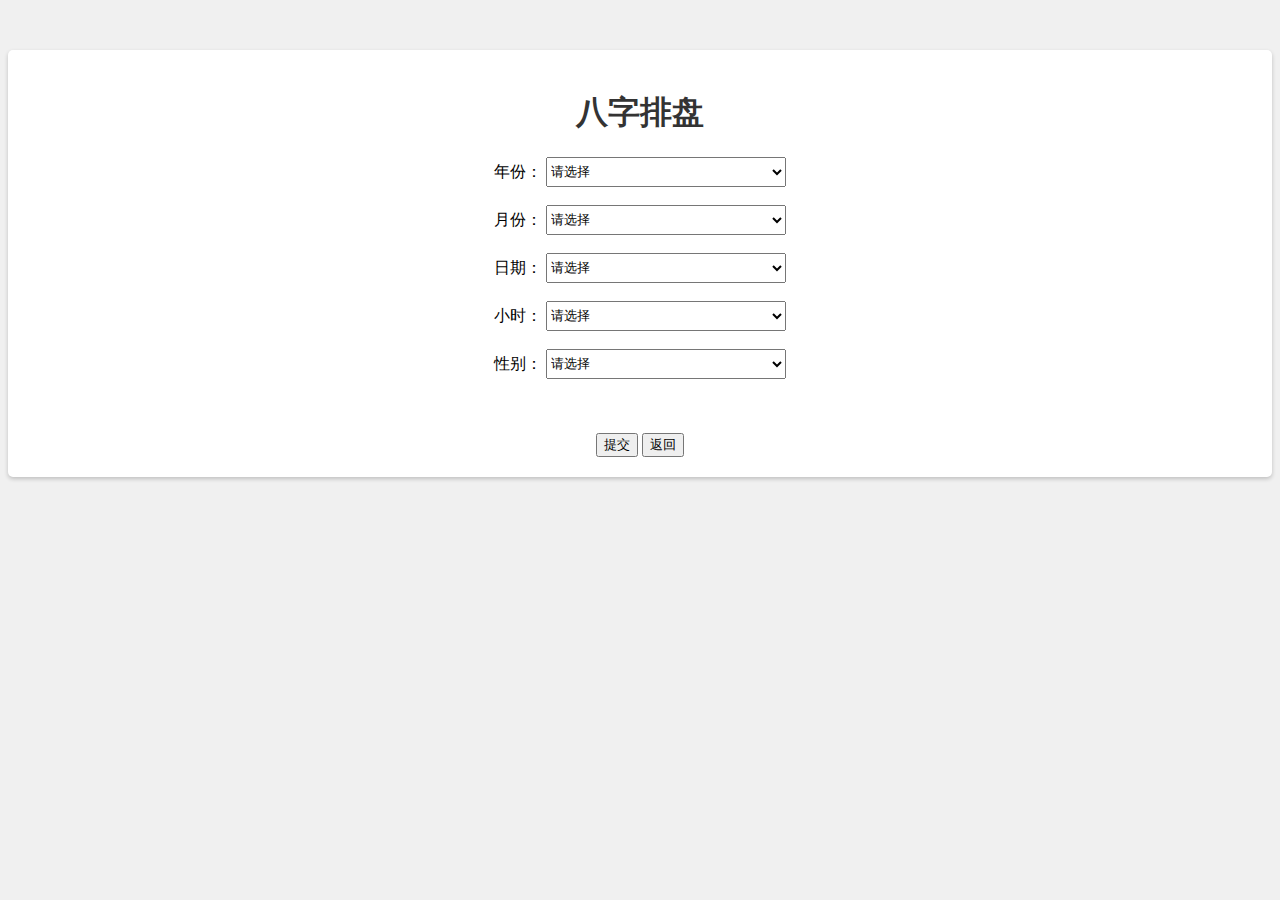
<file: bazi.html>
<!DOCTYPE html>
<html>

<head>
  
    <style>
        body {
          font-family: Arial, sans-serif;
          background-color: #f0f0f0;
          text-align: center;
        }
        
        h1 {
          color: #333;
        }
        
        .container {
          margin: 50px auto;
          padding: 20px;
          background-color: #fff;
          border-radius: 5px;
          box-shadow: 0 2px 4px rgba(0, 0, 0, 0.2);
        }
        select{
            width: 240px;
            height: 30px;
        }
        .gender-radio label {
      margin-right: 20px;
    }
      </style>
  <title>八字排盘</title>
</head>
<body>
    <div class="container">
  <h1>八字排盘</h1>
  <form action="/result" method="GET" >
    <div class="custom-select">
        <label for="year">年份：</label>
        <select id="year" name="year" required><option value="">请选择</option></select>
        <br><br>
        <label for="month">月份：</label>
        <select id="month" name="month" required><option value="">请选择</option></select><br><br>
        <label for="day">日期：</label>
        <select id="day" name="day" required><option value="">请选择</option></select><br><br>
        <label for="hour">小时：</label>
        <select id="hour" name="hour" required><option value="">请选择</option></select><br><br>
        <label for="gender">性别：</label>
        <select id="gender" name="gender" required>
          <option value="">请选择</option>
          <option value="男">男</option>
          <option value="女">女</option>
        </select><br><br>
     
       
     
    </div>
   
  
   
    <span id="error" style="color: red;"></span>
    <br><br>
    <button type="submit" id='submit-button'>提交</button>    <button id="returnButton">返回</button>
  </form>
    </div>
 
</body>
</html>
<script>
   var returnButton = document.getElementById("returnButton");

// 添加点击事件监听器
returnButton.addEventListener("click", function() {
    // 执行返回操作，导航到指定网页地址
    window.location.href = "http://127.0.0.1:5500/%E7%BD%91%E9%A1%B5/app/index.html";
});
   // 获取当前年份和月份
   const currentDate = new Date();
    const currentYear = currentDate.getFullYear();
    const currentMonth = currentDate.getMonth() + 1;

    // 设置年份下拉框选项
    const yearSelect = document.getElementById('year');
    yearSelect.options[0].selected = true; // 将空选项设为默认选中
    for (let year = 1900; year <= currentYear; year++) {
      const option = document.createElement('option');
      option.value = year;
      option.textContent = year;
      yearSelect.appendChild(option);
    }

    // 设置月份下拉框选项
    const monthSelect = document.getElementById('month');
    monthSelect.options[0].selected = true; // 将空选项设为默认选中
    for (let month = 1; month <= 12; month++) {
      const option = document.createElement('option');
      option.value = month;
      option.textContent = month;
      monthSelect.appendChild(option);
    }

    // 根据选中的年份和月份设置日期下拉框选项
    function updateDateOptions() {
      const year = parseInt(yearSelect.value);
      const month = parseInt(monthSelect.value);

      const dateSelect = document.getElementById('day');
   

      // 获取指定年份和月份的最后一天日期
      const lastDay = new Date(year, month, 0).getDate();

      // 设置日期下拉框选项
      for (let day = 1; day <= lastDay; day++) {
        const option = document.createElement('option');
        option.value = day;
        option.textContent = day;
        dateSelect.appendChild(option);
      }
    }

    // 设置时间下拉框选项
    const hourSelect = document.getElementById('hour');
    hourSelect.options[0].selected = true; // 将空选项设为默认选中
    for (let hour = 1; hour <= 24; hour++) {
      const option = document.createElement('option');
      option.value = hour;
      option.textContent = hour;
      hourSelect.appendChild(option);
    }

    // 根据选中的年份和月份更新日期选项
    yearSelect.addEventListener('change', updateDateOptions);
    monthSelect.addEventListener('change', updateDateOptions);

    






    
  


</script>
</file>
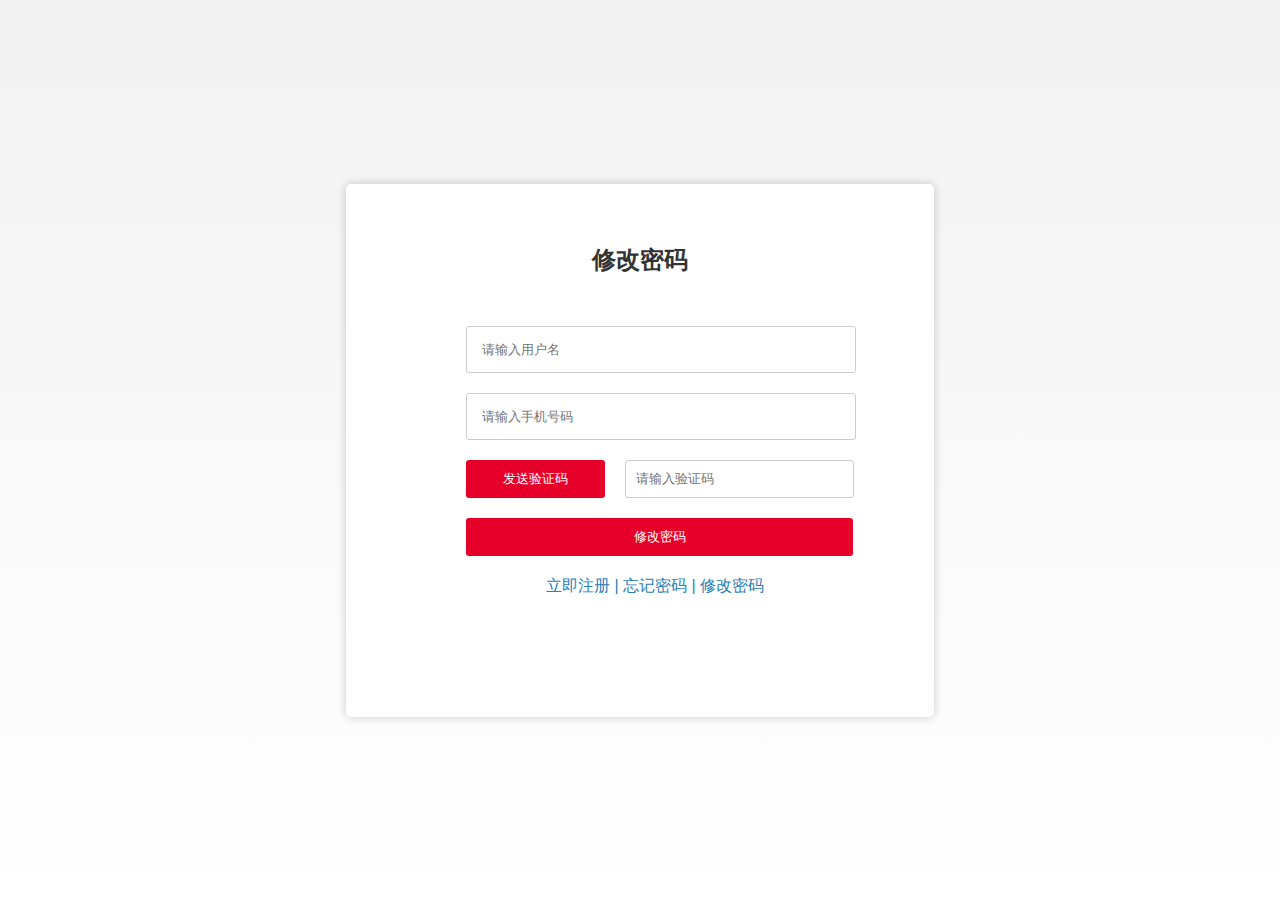
<file: 登录页面/changepassword.html>
<!DOCTYPE html>
<html>
<head>
    <title>找回密码</title>
    <style>
        body {
            background: linear-gradient(to bottom, #f2f2f2, #fff);
            font-family: Arial, sans-serif;
            display: flex;
            align-items: center;
            justify-content: center;
            height: 100vh;
            margin: 0;
        }
        
        .login-container {
            background-color: #fff;
            border-radius: 5px;
            padding: 120px;
            box-shadow: 0 0 10px rgba(0, 0, 0, 0.2);

            animation: slide-up 0.5s ease;
        }
        
        .login-container h2 {
            text-align: center;
           
            margin-top: -60px;
            margin-bottom: 50px;
            color: #333;
        }
        
        .form-group {
            margin-top: 20px;
            margin-right: 50px;
        }
        
        .form-group label {
            display: block;
            margin-bottom: px;
            color: #666;
        }
        
        .form-group input {
            width: 120%;
            padding: 15px;
            
            border: 1px solid #ccc;
            border-radius: 3px;
        }
        
        .form-group input:focus {
            outline: none;
            border-color: #2980B9;
        }
        
        .form-group button {
            margin-top: 20px;
            width: 130%;
            padding: 10px;
            border: none;
            border-radius: 3px;
            background-color: #e60029;
            color: #fff;
            cursor: pointer;
            transition: background-color 0.3s;
        }
        
        .form-group button:hover {
            background-color: #d40023;
        }
        
        @keyframes slide-up {
            from {
                transform: translateY(20px);
                opacity: 0;
            }
            to {
                transform: translateY(0);
                opacity: 1;
            }
        }
        .form-group additional-options {
            
            margin-top: 10px;
        }
        #form-group-a{
         display: flex;
        
           
            
        }
        #form-group-a input[type="text"] {
         flex: 1;
         margin-left: 20px;
         margin-right: -40px;
         margin-top: 20px;
            margin-bottom: -20px;
        width:60%;
            padding:10px;
            border: 1px solid #ccc;
            border-radius: 3px;
}
        #send-code{
          width: 40%;
          margin-top: 20px;
            margin-bottom: -20px;
        
            padding:10px;
            border: none;
            border-radius: 3px;
            background-color: #e60029;
            color: #fff;
            cursor: pointer;
            transition: background-color 0.3s;
        }
        .additional-options-one{
            color: #2980B9;
            margin-left: 80px;
            text-decoration: none;
        }
        .additional-options-two{
            color: #2980B9;
            text-decoration: none;
        }
        .additional-options-three{
            color: #2980B9;
            text-decoration: none;
        }
        .input-error {
      color: red;
      font-size: 12px;
      margin-top: 5px;
    }
    </style>
</head>
<body>
    <div class="login-container">
        <h2>修改密码</h2>
        <form id="changepassword-form">
            <div class="form-group">
                <label for="username"></label>
                <input type="text" id="username" name="username" placeholder="请输入用户名">
            </div>
            <div class="form-group">
                <label for="phone"></label>
                <input type="text" id="phone" name="phone" placeholder="请输入手机号码">
                <span id="phoneError" class="input-error"></span>
            </div>
            <div  id="form-group-a">
                <label for="verification-code"></label>
                <button type="button" id="send-code"  >发送验证码</button>
                <input type="text" id="verification-code" name="verification-code" placeholder="请输入验证码">
                
            </div>
            <div class="form-group">
                <button type="submita">修改密码</button>
            </div>
            <div class="form-group additional-options">
                <a class="additional-options-one" href="./signup.html">立即注册 | </a>
                <a class="additional-options-two" href="./findpassword.html">忘记密码  |</a>
                <a class="additional-options-three" href="./changepassword.html">修改密码  </a>
            </div>
        </form>
    </div>
    </body>
</html>
</file>
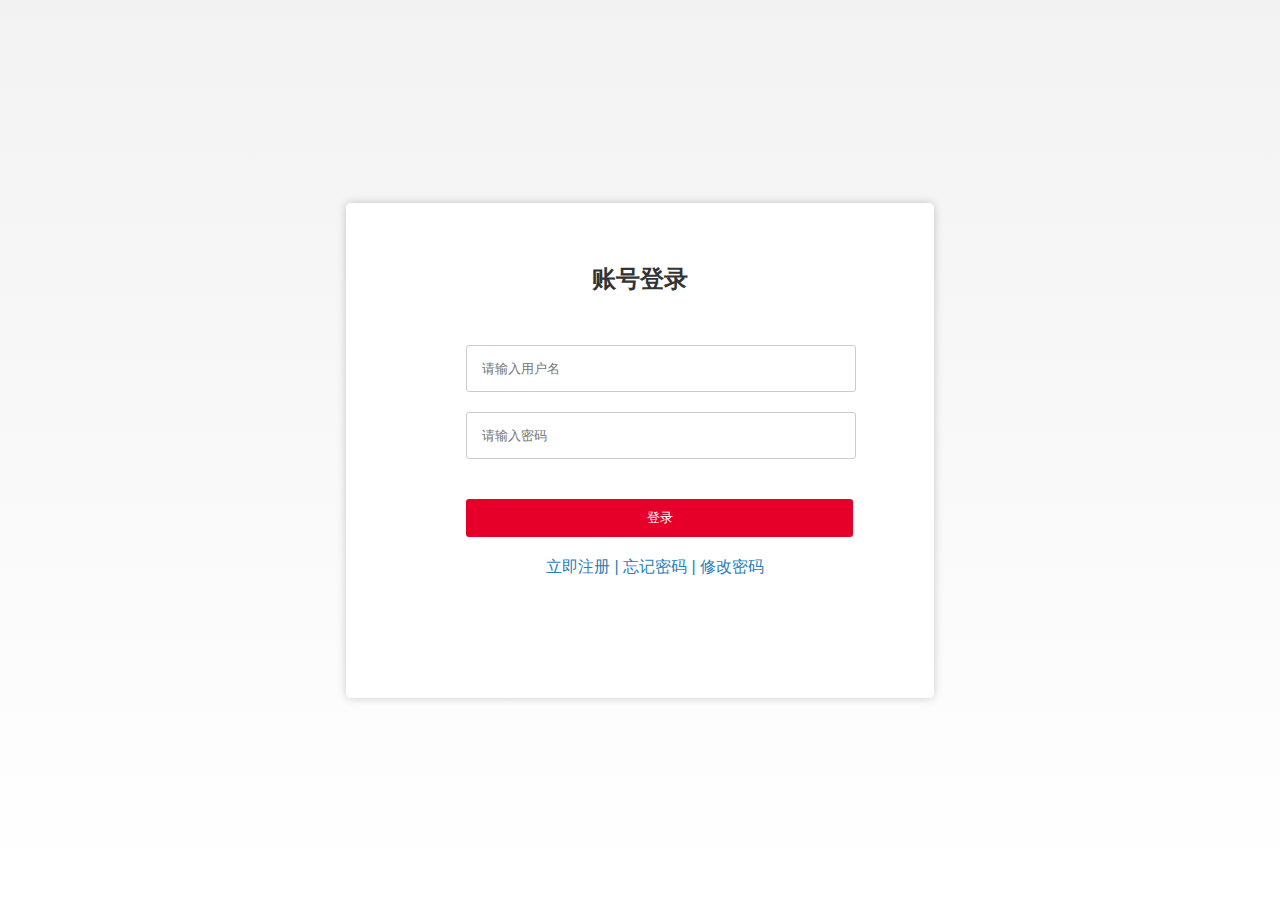
<file: 登录页面/login.html>
<!DOCTYPE html>
<html>
<head>
    <title>登录</title>
    <style>
        body {
            background: linear-gradient(to bottom, #f2f2f2, #fff);
            font-family: Arial, sans-serif;
            display: flex;
            align-items: center;
            justify-content: center;
            height: 100vh;
            margin: 0;
        }
        
        .login-container {
            background-color: #fff;
            border-radius: 5px;
            padding: 120px;
            box-shadow: 0 0 10px rgba(0, 0, 0, 0.2);

            animation: slide-up 0.5s ease;
        }
        
        .login-container h2 {
            text-align: center;
           
            margin-top: -60px;
            margin-bottom: 50px;
            color: #333;
        }
        
        .form-group {
            margin-top: 20px;
            margin-right: 50px;
        }
        
        .form-group label {
            display: block;
            margin-bottom: px;
            color: #666;
        }
        
        .form-group input {
            width: 120%;
            padding: 15px;
            
            border: 1px solid #ccc;
            border-radius: 3px;
        }
        
        .form-group input:focus {
            outline: none;
            border-color: #2980B9;
        }
        
        .form-group button {
            margin-top: 20px;
            width: 130%;
            padding: 10px;
            border: none;
            border-radius: 3px;
            background-color: #e60029;
            color: #fff;
            cursor: pointer;
            transition: background-color 0.3s;
        }
        
        .form-group button:hover {
            background-color: #d40023;
        }
        
        @keyframes slide-up {
            from {
                transform: translateY(20px);
                opacity: 0;
            }
            to {
                transform: translateY(0);
                opacity: 1;
            }
        }
        .form-group additional-options {
            
            margin-top: 10px;
        }
        .additional-options-one{
            color: #2980B9;
            margin-left: 80px;
            text-decoration: none;
        }
        .additional-options-two{
            color: #2980B9;
            text-decoration: none;
        }
        .additional-options-three{
            color: #2980B9;
            text-decoration: none;
        }
    </style>
</head>
<body>
    <div class="login-container">
        <h2>账号登录</h2>
        <form id="login-form">
            <div class="form-group">
                <label for="username"></label>
                <input type="text" id="username" name="username" placeholder="请输入用户名">
            </div>
            <div class="form-group">
                <label for="password"></label>
                <input type="password" id="password" name="password" placeholder="请输入密码">
            </div>
            <div class="form-group">
                <button type="submit">登录</button>
            </div>
            <div class="form-group additional-options">
                <a class="additional-options-one" href="./signup.html">立即注册 | </a>
                <a class="additional-options-two" href="#">忘记密码  |</a>
                <a class="additional-options-three" href="#">修改密码  </a>
            </div>
        </form>
    </div>
    <script>
        // 表单提交事件处理
        document.addEventListener("DOMContentLoaded", function() {
            var form = document.getElementById("login-form");
            if (form) {
                form.addEventListener("submit", function(event) {
                    event.preventDefault(); // 阻止表单默认提交行为
                    var username = document.getElementById("username").value;
                    var password = document.getElementById("password").value;

                    // 执行登录验证逻辑
                    if (username === "admin" && password === "password") {
                        alert("登录成功！");
                        // 重定向到主页
                        window.location.href = "./index/index.html";
                    } else {
                        alert("用户名或密码不正确，请重试。");
                    }
                });
            } else {
                console.error("找不到表单元素！");
            }
        });
    </script>
</body>
</html>
</file>
